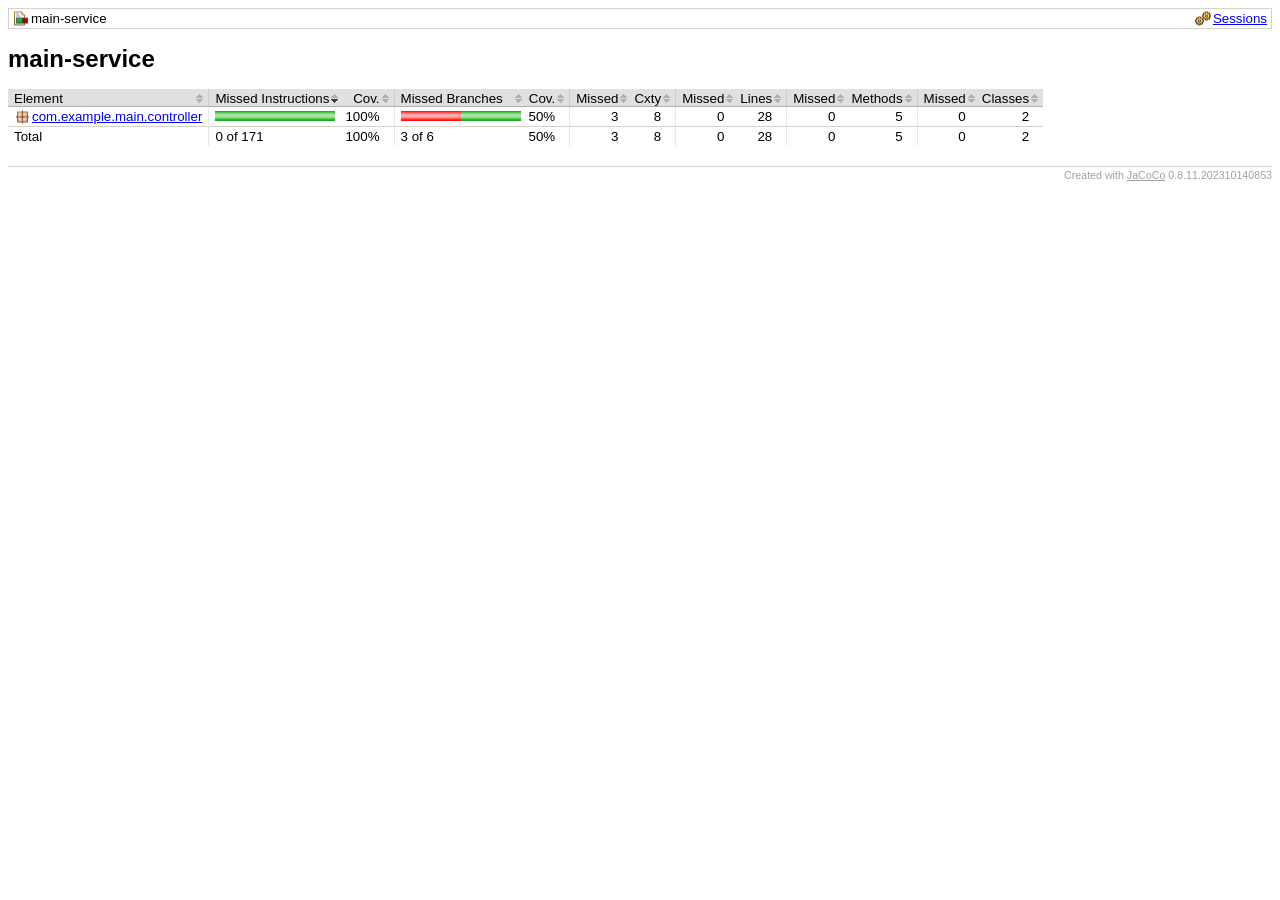
<file: target/site/jacoco/index.html>
<?xml version="1.0" encoding="UTF-8"?><!DOCTYPE html PUBLIC "-//W3C//DTD XHTML 1.0 Strict//EN" "http://www.w3.org/TR/xhtml1/DTD/xhtml1-strict.dtd"><html xmlns="http://www.w3.org/1999/xhtml" lang="en"><head><meta http-equiv="Content-Type" content="text/html;charset=UTF-8"/><link rel="stylesheet" href="jacoco-resources/report.css" type="text/css"/><link rel="shortcut icon" href="jacoco-resources/report.gif" type="image/gif"/><title>main-service</title><script type="text/javascript" src="jacoco-resources/sort.js"></script></head><body onload="initialSort(['breadcrumb', 'coveragetable'])"><div class="breadcrumb" id="breadcrumb"><span class="info"><a href="jacoco-sessions.html" class="el_session">Sessions</a></span><span class="el_report">main-service</span></div><h1>main-service</h1><table class="coverage" cellspacing="0" id="coveragetable"><thead><tr><td class="sortable" id="a" onclick="toggleSort(this)">Element</td><td class="down sortable bar" id="b" onclick="toggleSort(this)">Missed Instructions</td><td class="sortable ctr2" id="c" onclick="toggleSort(this)">Cov.</td><td class="sortable bar" id="d" onclick="toggleSort(this)">Missed Branches</td><td class="sortable ctr2" id="e" onclick="toggleSort(this)">Cov.</td><td class="sortable ctr1" id="f" onclick="toggleSort(this)">Missed</td><td class="sortable ctr2" id="g" onclick="toggleSort(this)">Cxty</td><td class="sortable ctr1" id="h" onclick="toggleSort(this)">Missed</td><td class="sortable ctr2" id="i" onclick="toggleSort(this)">Lines</td><td class="sortable ctr1" id="j" onclick="toggleSort(this)">Missed</td><td class="sortable ctr2" id="k" onclick="toggleSort(this)">Methods</td><td class="sortable ctr1" id="l" onclick="toggleSort(this)">Missed</td><td class="sortable ctr2" id="m" onclick="toggleSort(this)">Classes</td></tr></thead><tfoot><tr><td>Total</td><td class="bar">0 of 171</td><td class="ctr2">100%</td><td class="bar">3 of 6</td><td class="ctr2">50%</td><td class="ctr1">3</td><td class="ctr2">8</td><td class="ctr1">0</td><td class="ctr2">28</td><td class="ctr1">0</td><td class="ctr2">5</td><td class="ctr1">0</td><td class="ctr2">2</td></tr></tfoot><tbody><tr><td id="a0"><a href="com.example.main.controller/index.html" class="el_package">com.example.main.controller</a></td><td class="bar" id="b0"><img src="jacoco-resources/greenbar.gif" width="120" height="10" title="171" alt="171"/></td><td class="ctr2" id="c0">100%</td><td class="bar" id="d0"><img src="jacoco-resources/redbar.gif" width="60" height="10" title="3" alt="3"/><img src="jacoco-resources/greenbar.gif" width="60" height="10" title="3" alt="3"/></td><td class="ctr2" id="e0">50%</td><td class="ctr1" id="f0">3</td><td class="ctr2" id="g0">8</td><td class="ctr1" id="h0">0</td><td class="ctr2" id="i0">28</td><td class="ctr1" id="j0">0</td><td class="ctr2" id="k0">5</td><td class="ctr1" id="l0">0</td><td class="ctr2" id="m0">2</td></tr></tbody></table><div class="footer"><span class="right">Created with <a href="http://www.jacoco.org/jacoco">JaCoCo</a> 0.8.11.202310140853</span></div></body></html>
</file>
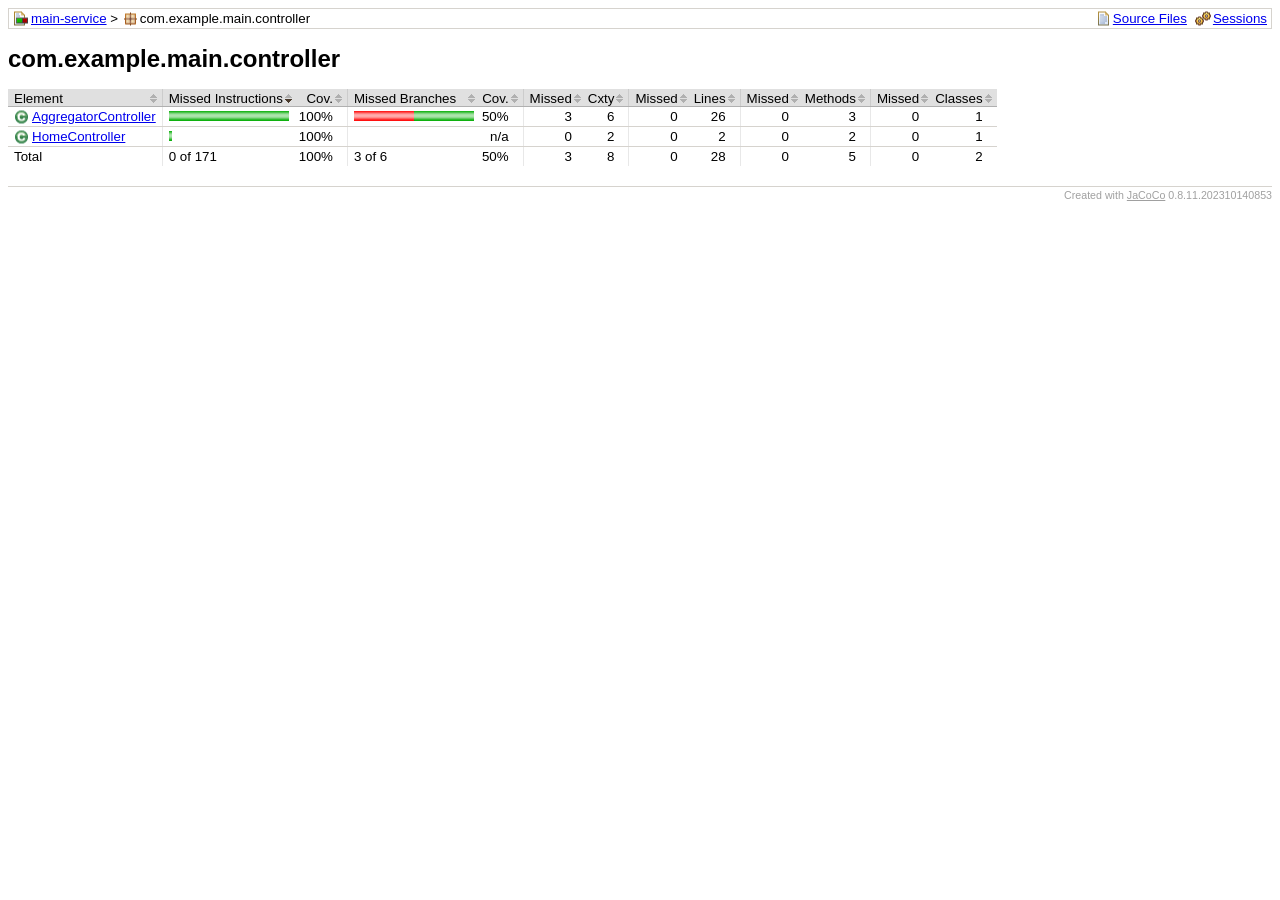
<file: target/site/jacoco/com.example.main.controller/index.html>
<?xml version="1.0" encoding="UTF-8"?><!DOCTYPE html PUBLIC "-//W3C//DTD XHTML 1.0 Strict//EN" "http://www.w3.org/TR/xhtml1/DTD/xhtml1-strict.dtd"><html xmlns="http://www.w3.org/1999/xhtml" lang="en"><head><meta http-equiv="Content-Type" content="text/html;charset=UTF-8"/><link rel="stylesheet" href="../jacoco-resources/report.css" type="text/css"/><link rel="shortcut icon" href="../jacoco-resources/report.gif" type="image/gif"/><title>com.example.main.controller</title><script type="text/javascript" src="../jacoco-resources/sort.js"></script></head><body onload="initialSort(['breadcrumb', 'coveragetable'])"><div class="breadcrumb" id="breadcrumb"><span class="info"><a href="index.source.html" class="el_source">Source Files</a><a href="../jacoco-sessions.html" class="el_session">Sessions</a></span><a href="../index.html" class="el_report">main-service</a> &gt; <span class="el_package">com.example.main.controller</span></div><h1>com.example.main.controller</h1><table class="coverage" cellspacing="0" id="coveragetable"><thead><tr><td class="sortable" id="a" onclick="toggleSort(this)">Element</td><td class="down sortable bar" id="b" onclick="toggleSort(this)">Missed Instructions</td><td class="sortable ctr2" id="c" onclick="toggleSort(this)">Cov.</td><td class="sortable bar" id="d" onclick="toggleSort(this)">Missed Branches</td><td class="sortable ctr2" id="e" onclick="toggleSort(this)">Cov.</td><td class="sortable ctr1" id="f" onclick="toggleSort(this)">Missed</td><td class="sortable ctr2" id="g" onclick="toggleSort(this)">Cxty</td><td class="sortable ctr1" id="h" onclick="toggleSort(this)">Missed</td><td class="sortable ctr2" id="i" onclick="toggleSort(this)">Lines</td><td class="sortable ctr1" id="j" onclick="toggleSort(this)">Missed</td><td class="sortable ctr2" id="k" onclick="toggleSort(this)">Methods</td><td class="sortable ctr1" id="l" onclick="toggleSort(this)">Missed</td><td class="sortable ctr2" id="m" onclick="toggleSort(this)">Classes</td></tr></thead><tfoot><tr><td>Total</td><td class="bar">0 of 171</td><td class="ctr2">100%</td><td class="bar">3 of 6</td><td class="ctr2">50%</td><td class="ctr1">3</td><td class="ctr2">8</td><td class="ctr1">0</td><td class="ctr2">28</td><td class="ctr1">0</td><td class="ctr2">5</td><td class="ctr1">0</td><td class="ctr2">2</td></tr></tfoot><tbody><tr><td id="a0"><a href="AggregatorController.html" class="el_class">AggregatorController</a></td><td class="bar" id="b0"><img src="../jacoco-resources/greenbar.gif" width="120" height="10" title="166" alt="166"/></td><td class="ctr2" id="c0">100%</td><td class="bar" id="d0"><img src="../jacoco-resources/redbar.gif" width="60" height="10" title="3" alt="3"/><img src="../jacoco-resources/greenbar.gif" width="60" height="10" title="3" alt="3"/></td><td class="ctr2" id="e0">50%</td><td class="ctr1" id="f0">3</td><td class="ctr2" id="g0">6</td><td class="ctr1" id="h0">0</td><td class="ctr2" id="i0">26</td><td class="ctr1" id="j0">0</td><td class="ctr2" id="k0">3</td><td class="ctr1" id="l0">0</td><td class="ctr2" id="m0">1</td></tr><tr><td id="a1"><a href="HomeController.html" class="el_class">HomeController</a></td><td class="bar" id="b1"><img src="../jacoco-resources/greenbar.gif" width="3" height="10" title="5" alt="5"/></td><td class="ctr2" id="c1">100%</td><td class="bar" id="d1"/><td class="ctr2" id="e1">n/a</td><td class="ctr1" id="f1">0</td><td class="ctr2" id="g1">2</td><td class="ctr1" id="h1">0</td><td class="ctr2" id="i1">2</td><td class="ctr1" id="j1">0</td><td class="ctr2" id="k1">2</td><td class="ctr1" id="l1">0</td><td class="ctr2" id="m1">1</td></tr></tbody></table><div class="footer"><span class="right">Created with <a href="http://www.jacoco.org/jacoco">JaCoCo</a> 0.8.11.202310140853</span></div></body></html>
</file>
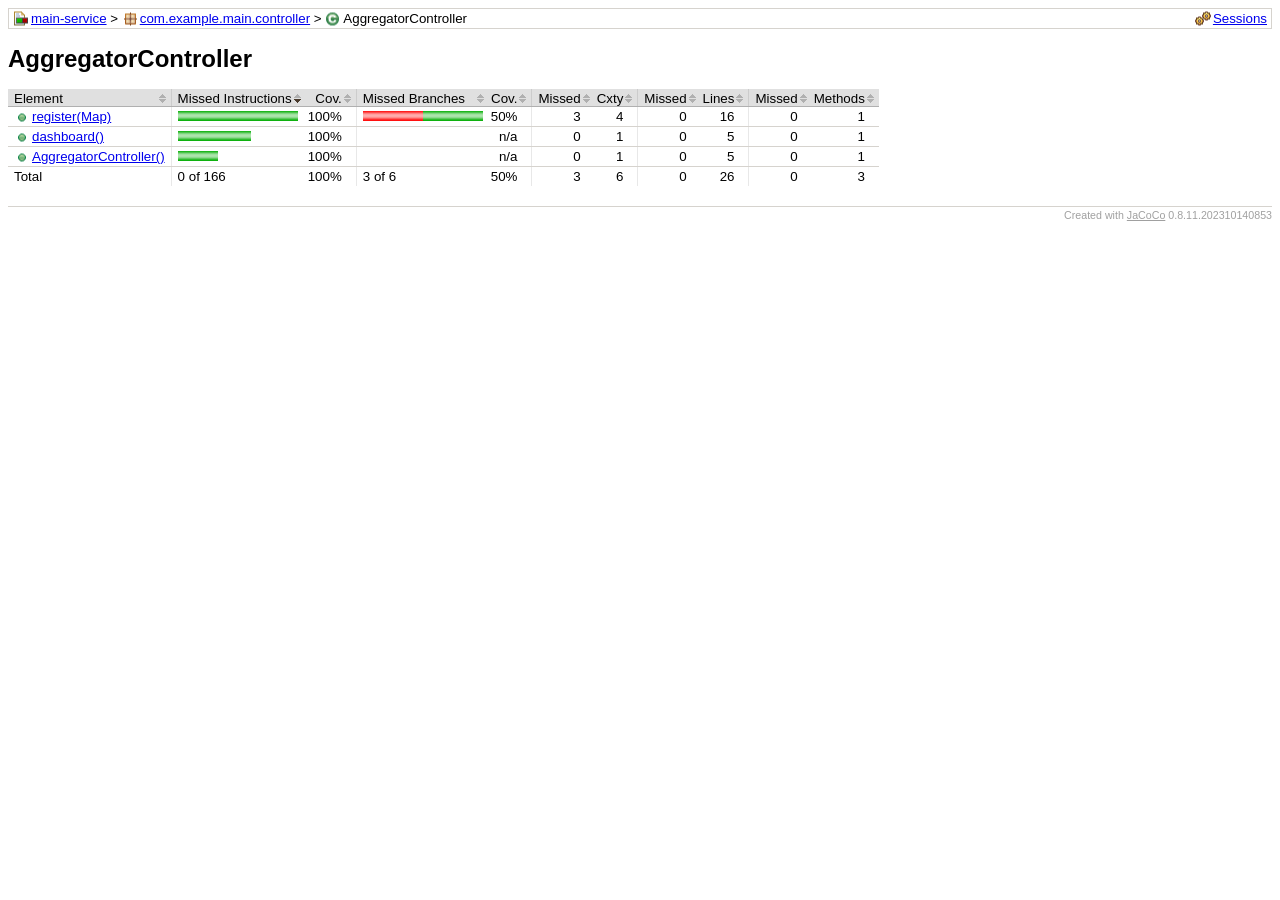
<file: target/site/jacoco/com.example.main.controller/AggregatorController.html>
<?xml version="1.0" encoding="UTF-8"?><!DOCTYPE html PUBLIC "-//W3C//DTD XHTML 1.0 Strict//EN" "http://www.w3.org/TR/xhtml1/DTD/xhtml1-strict.dtd"><html xmlns="http://www.w3.org/1999/xhtml" lang="en"><head><meta http-equiv="Content-Type" content="text/html;charset=UTF-8"/><link rel="stylesheet" href="../jacoco-resources/report.css" type="text/css"/><link rel="shortcut icon" href="../jacoco-resources/report.gif" type="image/gif"/><title>AggregatorController</title><script type="text/javascript" src="../jacoco-resources/sort.js"></script></head><body onload="initialSort(['breadcrumb'])"><div class="breadcrumb" id="breadcrumb"><span class="info"><a href="../jacoco-sessions.html" class="el_session">Sessions</a></span><a href="../index.html" class="el_report">main-service</a> &gt; <a href="index.html" class="el_package">com.example.main.controller</a> &gt; <span class="el_class">AggregatorController</span></div><h1>AggregatorController</h1><table class="coverage" cellspacing="0" id="coveragetable"><thead><tr><td class="sortable" id="a" onclick="toggleSort(this)">Element</td><td class="down sortable bar" id="b" onclick="toggleSort(this)">Missed Instructions</td><td class="sortable ctr2" id="c" onclick="toggleSort(this)">Cov.</td><td class="sortable bar" id="d" onclick="toggleSort(this)">Missed Branches</td><td class="sortable ctr2" id="e" onclick="toggleSort(this)">Cov.</td><td class="sortable ctr1" id="f" onclick="toggleSort(this)">Missed</td><td class="sortable ctr2" id="g" onclick="toggleSort(this)">Cxty</td><td class="sortable ctr1" id="h" onclick="toggleSort(this)">Missed</td><td class="sortable ctr2" id="i" onclick="toggleSort(this)">Lines</td><td class="sortable ctr1" id="j" onclick="toggleSort(this)">Missed</td><td class="sortable ctr2" id="k" onclick="toggleSort(this)">Methods</td></tr></thead><tfoot><tr><td>Total</td><td class="bar">0 of 166</td><td class="ctr2">100%</td><td class="bar">3 of 6</td><td class="ctr2">50%</td><td class="ctr1">3</td><td class="ctr2">6</td><td class="ctr1">0</td><td class="ctr2">26</td><td class="ctr1">0</td><td class="ctr2">3</td></tr></tfoot><tbody><tr><td id="a2"><a href="AggregatorController.java.html#L23" class="el_method">register(Map)</a></td><td class="bar" id="b0"><img src="../jacoco-resources/greenbar.gif" width="120" height="10" title="85" alt="85"/></td><td class="ctr2" id="c0">100%</td><td class="bar" id="d0"><img src="../jacoco-resources/redbar.gif" width="60" height="10" title="3" alt="3"/><img src="../jacoco-resources/greenbar.gif" width="60" height="10" title="3" alt="3"/></td><td class="ctr2" id="e0">50%</td><td class="ctr1" id="f0">3</td><td class="ctr2" id="g0">4</td><td class="ctr1" id="h0">0</td><td class="ctr2" id="i0">16</td><td class="ctr1" id="j0">0</td><td class="ctr2" id="k0">1</td></tr><tr><td id="a1"><a href="AggregatorController.java.html#L49" class="el_method">dashboard()</a></td><td class="bar" id="b1"><img src="../jacoco-resources/greenbar.gif" width="73" height="10" title="52" alt="52"/></td><td class="ctr2" id="c1">100%</td><td class="bar" id="d1"/><td class="ctr2" id="e1">n/a</td><td class="ctr1" id="f1">0</td><td class="ctr2" id="g1">1</td><td class="ctr1" id="h1">0</td><td class="ctr2" id="i1">5</td><td class="ctr1" id="j1">0</td><td class="ctr2" id="k1">1</td></tr><tr><td id="a0"><a href="AggregatorController.java.html#L12" class="el_method">AggregatorController()</a></td><td class="bar" id="b2"><img src="../jacoco-resources/greenbar.gif" width="40" height="10" title="29" alt="29"/></td><td class="ctr2" id="c2">100%</td><td class="bar" id="d2"/><td class="ctr2" id="e2">n/a</td><td class="ctr1" id="f2">0</td><td class="ctr2" id="g2">1</td><td class="ctr1" id="h2">0</td><td class="ctr2" id="i2">5</td><td class="ctr1" id="j2">0</td><td class="ctr2" id="k2">1</td></tr></tbody></table><div class="footer"><span class="right">Created with <a href="http://www.jacoco.org/jacoco">JaCoCo</a> 0.8.11.202310140853</span></div></body></html>
</file>
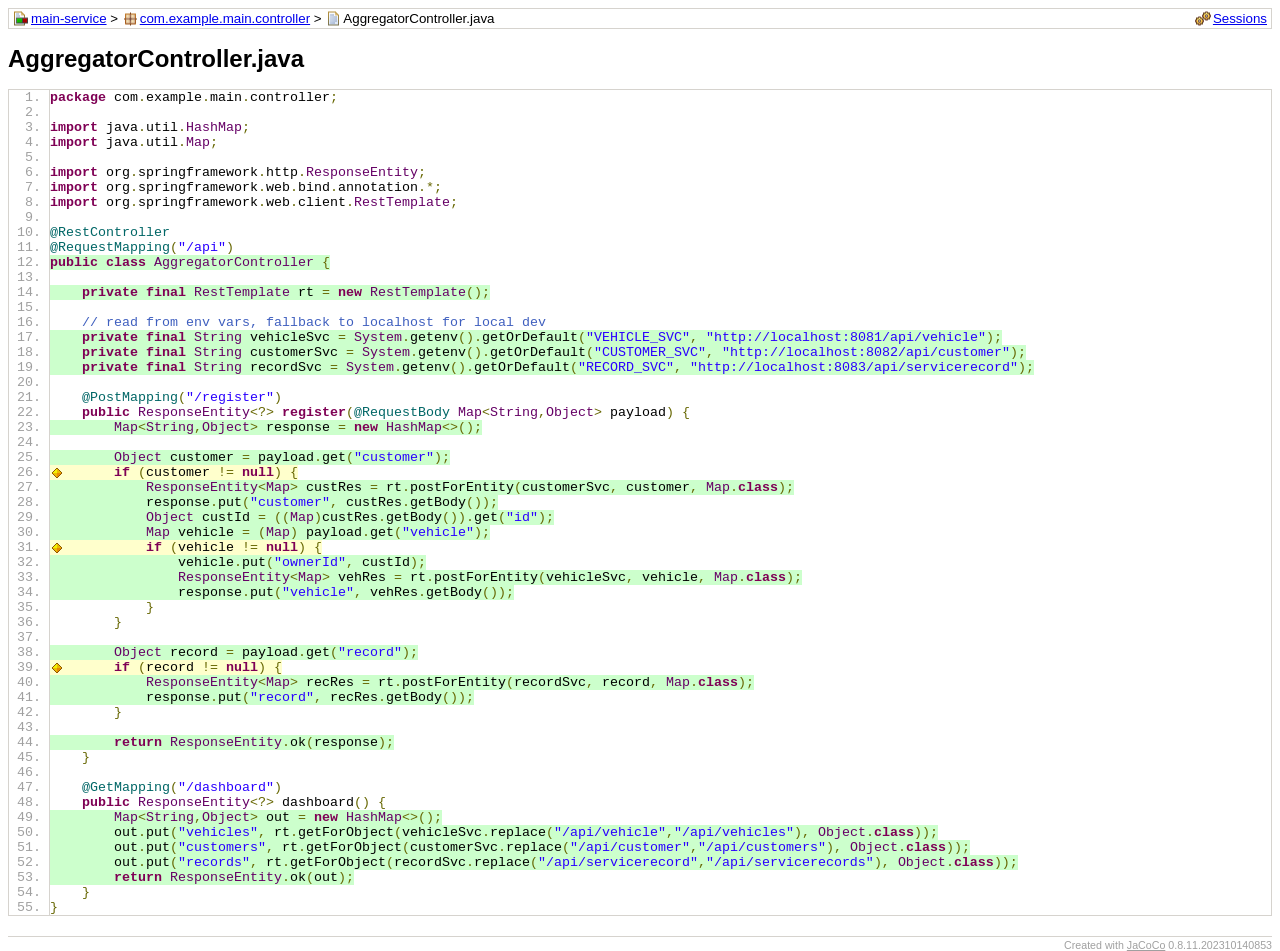
<file: target/site/jacoco/com.example.main.controller/AggregatorController.java.html>
<?xml version="1.0" encoding="UTF-8"?><!DOCTYPE html PUBLIC "-//W3C//DTD XHTML 1.0 Strict//EN" "http://www.w3.org/TR/xhtml1/DTD/xhtml1-strict.dtd"><html xmlns="http://www.w3.org/1999/xhtml" lang="en"><head><meta http-equiv="Content-Type" content="text/html;charset=UTF-8"/><link rel="stylesheet" href="../jacoco-resources/report.css" type="text/css"/><link rel="shortcut icon" href="../jacoco-resources/report.gif" type="image/gif"/><title>AggregatorController.java</title><link rel="stylesheet" href="../jacoco-resources/prettify.css" type="text/css"/><script type="text/javascript" src="../jacoco-resources/prettify.js"></script></head><body onload="window['PR_TAB_WIDTH']=4;prettyPrint()"><div class="breadcrumb" id="breadcrumb"><span class="info"><a href="../jacoco-sessions.html" class="el_session">Sessions</a></span><a href="../index.html" class="el_report">main-service</a> &gt; <a href="index.source.html" class="el_package">com.example.main.controller</a> &gt; <span class="el_source">AggregatorController.java</span></div><h1>AggregatorController.java</h1><pre class="source lang-java linenums">package com.example.main.controller;

import java.util.HashMap;
import java.util.Map;

import org.springframework.http.ResponseEntity;
import org.springframework.web.bind.annotation.*;
import org.springframework.web.client.RestTemplate;

@RestController
@RequestMapping(&quot;/api&quot;)
<span class="fc" id="L12">public class AggregatorController {</span>

<span class="fc" id="L14">    private final RestTemplate rt = new RestTemplate();</span>

    // read from env vars, fallback to localhost for local dev
<span class="fc" id="L17">    private final String vehicleSvc = System.getenv().getOrDefault(&quot;VEHICLE_SVC&quot;, &quot;http://localhost:8081/api/vehicle&quot;);</span>
<span class="fc" id="L18">    private final String customerSvc = System.getenv().getOrDefault(&quot;CUSTOMER_SVC&quot;, &quot;http://localhost:8082/api/customer&quot;);</span>
<span class="fc" id="L19">    private final String recordSvc = System.getenv().getOrDefault(&quot;RECORD_SVC&quot;, &quot;http://localhost:8083/api/servicerecord&quot;);</span>

    @PostMapping(&quot;/register&quot;)
    public ResponseEntity&lt;?&gt; register(@RequestBody Map&lt;String,Object&gt; payload) {
<span class="fc" id="L23">        Map&lt;String,Object&gt; response = new HashMap&lt;&gt;();</span>

<span class="fc" id="L25">        Object customer = payload.get(&quot;customer&quot;);</span>
<span class="pc bpc" id="L26" title="1 of 2 branches missed.">        if (customer != null) {</span>
<span class="fc" id="L27">            ResponseEntity&lt;Map&gt; custRes = rt.postForEntity(customerSvc, customer, Map.class);</span>
<span class="fc" id="L28">            response.put(&quot;customer&quot;, custRes.getBody());</span>
<span class="fc" id="L29">            Object custId = ((Map)custRes.getBody()).get(&quot;id&quot;);</span>
<span class="fc" id="L30">            Map vehicle = (Map) payload.get(&quot;vehicle&quot;);</span>
<span class="pc bpc" id="L31" title="1 of 2 branches missed.">            if (vehicle != null) {</span>
<span class="fc" id="L32">                vehicle.put(&quot;ownerId&quot;, custId);</span>
<span class="fc" id="L33">                ResponseEntity&lt;Map&gt; vehRes = rt.postForEntity(vehicleSvc, vehicle, Map.class);</span>
<span class="fc" id="L34">                response.put(&quot;vehicle&quot;, vehRes.getBody());</span>
            }
        }

<span class="fc" id="L38">        Object record = payload.get(&quot;record&quot;);</span>
<span class="pc bpc" id="L39" title="1 of 2 branches missed.">        if (record != null) {</span>
<span class="fc" id="L40">            ResponseEntity&lt;Map&gt; recRes = rt.postForEntity(recordSvc, record, Map.class);</span>
<span class="fc" id="L41">            response.put(&quot;record&quot;, recRes.getBody());</span>
        }

<span class="fc" id="L44">        return ResponseEntity.ok(response);</span>
    }

    @GetMapping(&quot;/dashboard&quot;)
    public ResponseEntity&lt;?&gt; dashboard() {
<span class="fc" id="L49">        Map&lt;String,Object&gt; out = new HashMap&lt;&gt;();</span>
<span class="fc" id="L50">        out.put(&quot;vehicles&quot;, rt.getForObject(vehicleSvc.replace(&quot;/api/vehicle&quot;,&quot;/api/vehicles&quot;), Object.class));</span>
<span class="fc" id="L51">        out.put(&quot;customers&quot;, rt.getForObject(customerSvc.replace(&quot;/api/customer&quot;,&quot;/api/customers&quot;), Object.class));</span>
<span class="fc" id="L52">        out.put(&quot;records&quot;, rt.getForObject(recordSvc.replace(&quot;/api/servicerecord&quot;,&quot;/api/servicerecords&quot;), Object.class));</span>
<span class="fc" id="L53">        return ResponseEntity.ok(out);</span>
    }
}
</pre><div class="footer"><span class="right">Created with <a href="http://www.jacoco.org/jacoco">JaCoCo</a> 0.8.11.202310140853</span></div></body></html>
</file>
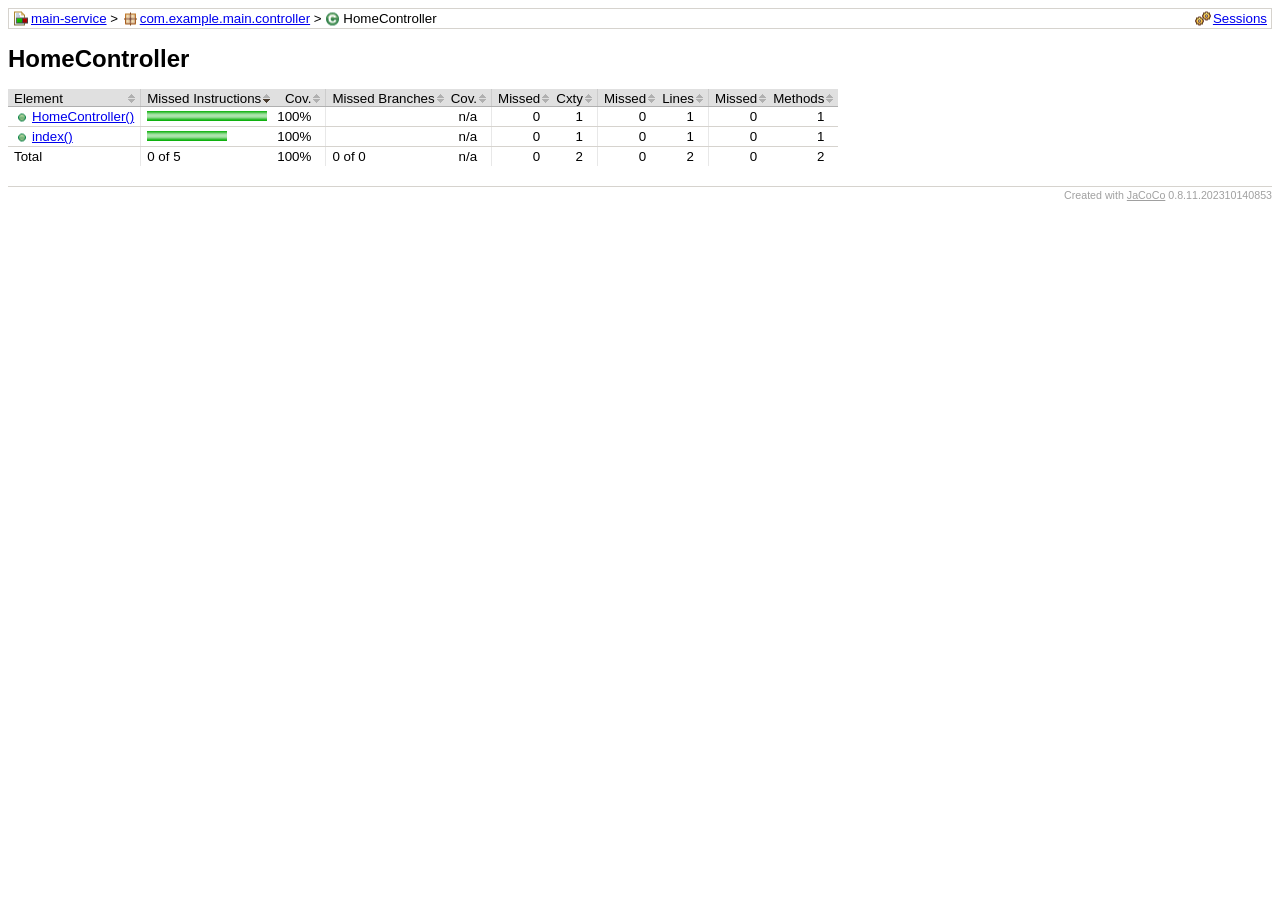
<file: target/site/jacoco/com.example.main.controller/HomeController.html>
<?xml version="1.0" encoding="UTF-8"?><!DOCTYPE html PUBLIC "-//W3C//DTD XHTML 1.0 Strict//EN" "http://www.w3.org/TR/xhtml1/DTD/xhtml1-strict.dtd"><html xmlns="http://www.w3.org/1999/xhtml" lang="en"><head><meta http-equiv="Content-Type" content="text/html;charset=UTF-8"/><link rel="stylesheet" href="../jacoco-resources/report.css" type="text/css"/><link rel="shortcut icon" href="../jacoco-resources/report.gif" type="image/gif"/><title>HomeController</title><script type="text/javascript" src="../jacoco-resources/sort.js"></script></head><body onload="initialSort(['breadcrumb'])"><div class="breadcrumb" id="breadcrumb"><span class="info"><a href="../jacoco-sessions.html" class="el_session">Sessions</a></span><a href="../index.html" class="el_report">main-service</a> &gt; <a href="index.html" class="el_package">com.example.main.controller</a> &gt; <span class="el_class">HomeController</span></div><h1>HomeController</h1><table class="coverage" cellspacing="0" id="coveragetable"><thead><tr><td class="sortable" id="a" onclick="toggleSort(this)">Element</td><td class="down sortable bar" id="b" onclick="toggleSort(this)">Missed Instructions</td><td class="sortable ctr2" id="c" onclick="toggleSort(this)">Cov.</td><td class="sortable bar" id="d" onclick="toggleSort(this)">Missed Branches</td><td class="sortable ctr2" id="e" onclick="toggleSort(this)">Cov.</td><td class="sortable ctr1" id="f" onclick="toggleSort(this)">Missed</td><td class="sortable ctr2" id="g" onclick="toggleSort(this)">Cxty</td><td class="sortable ctr1" id="h" onclick="toggleSort(this)">Missed</td><td class="sortable ctr2" id="i" onclick="toggleSort(this)">Lines</td><td class="sortable ctr1" id="j" onclick="toggleSort(this)">Missed</td><td class="sortable ctr2" id="k" onclick="toggleSort(this)">Methods</td></tr></thead><tfoot><tr><td>Total</td><td class="bar">0 of 5</td><td class="ctr2">100%</td><td class="bar">0 of 0</td><td class="ctr2">n/a</td><td class="ctr1">0</td><td class="ctr2">2</td><td class="ctr1">0</td><td class="ctr2">2</td><td class="ctr1">0</td><td class="ctr2">2</td></tr></tfoot><tbody><tr><td id="a0"><a href="HomeController.java.html#L7" class="el_method">HomeController()</a></td><td class="bar" id="b0"><img src="../jacoco-resources/greenbar.gif" width="120" height="10" title="3" alt="3"/></td><td class="ctr2" id="c0">100%</td><td class="bar" id="d0"/><td class="ctr2" id="e0">n/a</td><td class="ctr1" id="f0">0</td><td class="ctr2" id="g0">1</td><td class="ctr1" id="h0">0</td><td class="ctr2" id="i0">1</td><td class="ctr1" id="j0">0</td><td class="ctr2" id="k0">1</td></tr><tr><td id="a1"><a href="HomeController.java.html#L12" class="el_method">index()</a></td><td class="bar" id="b1"><img src="../jacoco-resources/greenbar.gif" width="80" height="10" title="2" alt="2"/></td><td class="ctr2" id="c1">100%</td><td class="bar" id="d1"/><td class="ctr2" id="e1">n/a</td><td class="ctr1" id="f1">0</td><td class="ctr2" id="g1">1</td><td class="ctr1" id="h1">0</td><td class="ctr2" id="i1">1</td><td class="ctr1" id="j1">0</td><td class="ctr2" id="k1">1</td></tr></tbody></table><div class="footer"><span class="right">Created with <a href="http://www.jacoco.org/jacoco">JaCoCo</a> 0.8.11.202310140853</span></div></body></html>
</file>
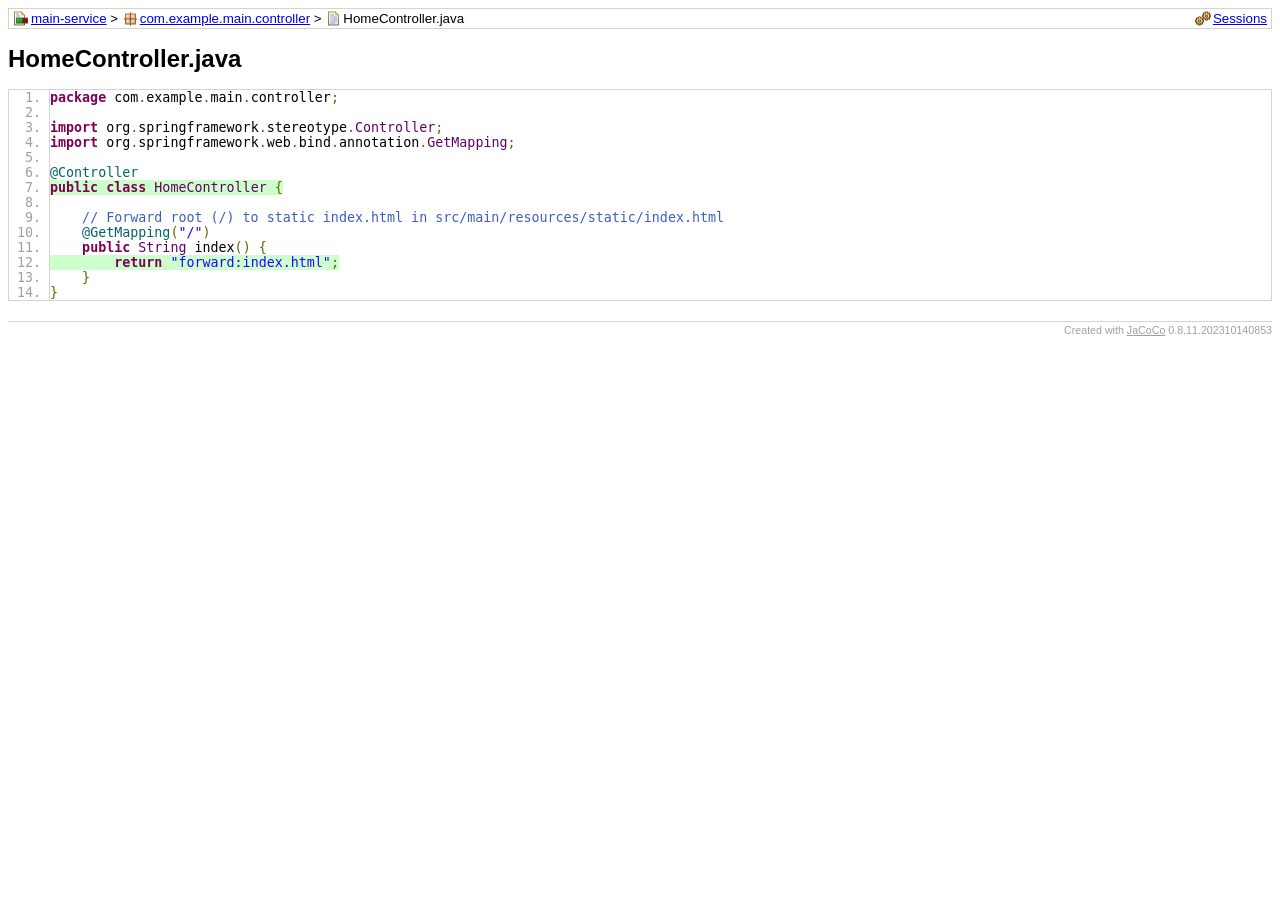
<file: target/site/jacoco/com.example.main.controller/HomeController.java.html>
<?xml version="1.0" encoding="UTF-8"?><!DOCTYPE html PUBLIC "-//W3C//DTD XHTML 1.0 Strict//EN" "http://www.w3.org/TR/xhtml1/DTD/xhtml1-strict.dtd"><html xmlns="http://www.w3.org/1999/xhtml" lang="en"><head><meta http-equiv="Content-Type" content="text/html;charset=UTF-8"/><link rel="stylesheet" href="../jacoco-resources/report.css" type="text/css"/><link rel="shortcut icon" href="../jacoco-resources/report.gif" type="image/gif"/><title>HomeController.java</title><link rel="stylesheet" href="../jacoco-resources/prettify.css" type="text/css"/><script type="text/javascript" src="../jacoco-resources/prettify.js"></script></head><body onload="window['PR_TAB_WIDTH']=4;prettyPrint()"><div class="breadcrumb" id="breadcrumb"><span class="info"><a href="../jacoco-sessions.html" class="el_session">Sessions</a></span><a href="../index.html" class="el_report">main-service</a> &gt; <a href="index.source.html" class="el_package">com.example.main.controller</a> &gt; <span class="el_source">HomeController.java</span></div><h1>HomeController.java</h1><pre class="source lang-java linenums">package com.example.main.controller;

import org.springframework.stereotype.Controller;
import org.springframework.web.bind.annotation.GetMapping;

@Controller
<span class="fc" id="L7">public class HomeController {</span>

    // Forward root (/) to static index.html in src/main/resources/static/index.html
    @GetMapping(&quot;/&quot;)
    public String index() {
<span class="fc" id="L12">        return &quot;forward:index.html&quot;;</span>
    }
}
</pre><div class="footer"><span class="right">Created with <a href="http://www.jacoco.org/jacoco">JaCoCo</a> 0.8.11.202310140853</span></div></body></html>
</file>
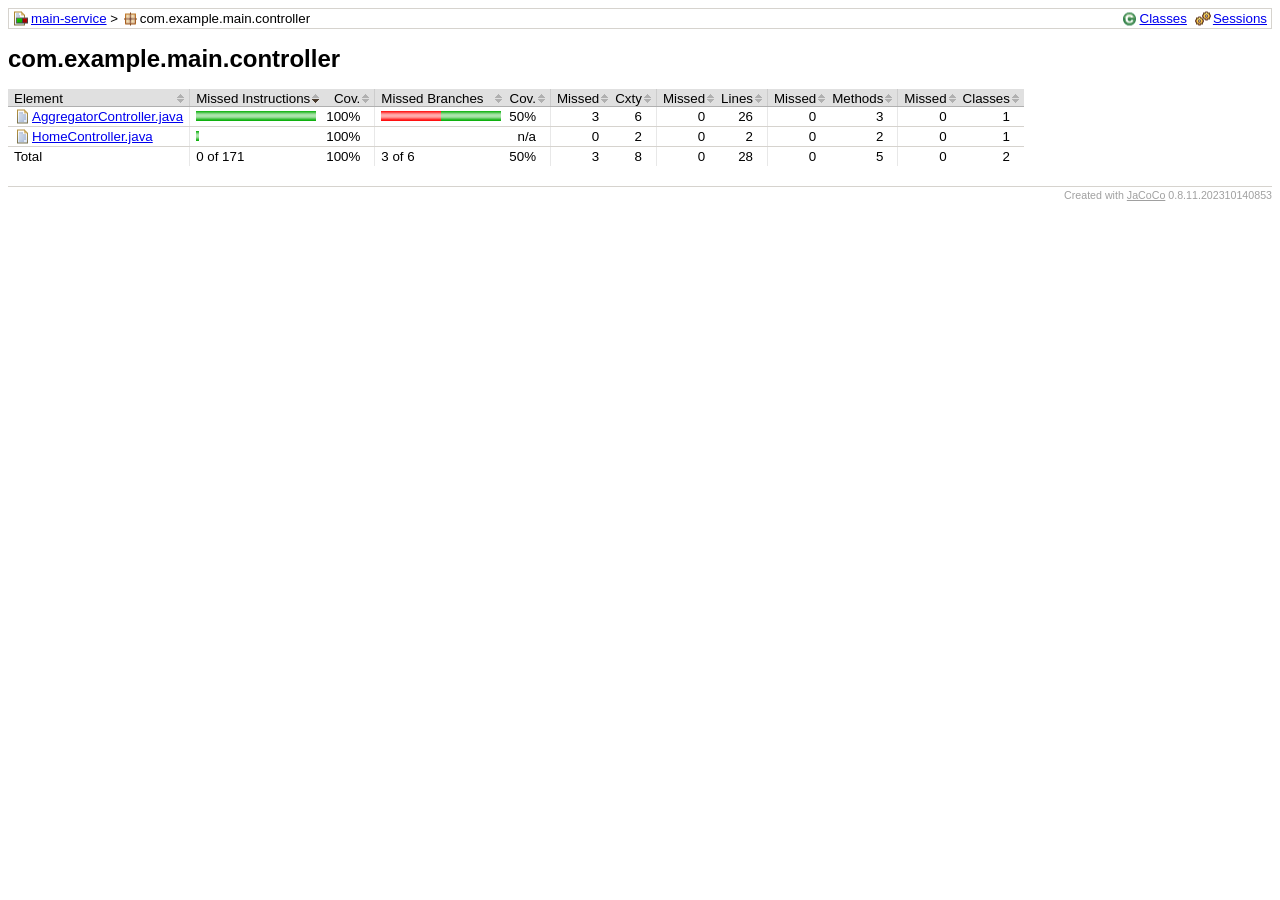
<file: target/site/jacoco/com.example.main.controller/index.source.html>
<?xml version="1.0" encoding="UTF-8"?><!DOCTYPE html PUBLIC "-//W3C//DTD XHTML 1.0 Strict//EN" "http://www.w3.org/TR/xhtml1/DTD/xhtml1-strict.dtd"><html xmlns="http://www.w3.org/1999/xhtml" lang="en"><head><meta http-equiv="Content-Type" content="text/html;charset=UTF-8"/><link rel="stylesheet" href="../jacoco-resources/report.css" type="text/css"/><link rel="shortcut icon" href="../jacoco-resources/report.gif" type="image/gif"/><title>com.example.main.controller</title><script type="text/javascript" src="../jacoco-resources/sort.js"></script></head><body onload="initialSort(['breadcrumb', 'coveragetable'])"><div class="breadcrumb" id="breadcrumb"><span class="info"><a href="index.html" class="el_class">Classes</a><a href="../jacoco-sessions.html" class="el_session">Sessions</a></span><a href="../index.html" class="el_report">main-service</a> &gt; <span class="el_package">com.example.main.controller</span></div><h1>com.example.main.controller</h1><table class="coverage" cellspacing="0" id="coveragetable"><thead><tr><td class="sortable" id="a" onclick="toggleSort(this)">Element</td><td class="down sortable bar" id="b" onclick="toggleSort(this)">Missed Instructions</td><td class="sortable ctr2" id="c" onclick="toggleSort(this)">Cov.</td><td class="sortable bar" id="d" onclick="toggleSort(this)">Missed Branches</td><td class="sortable ctr2" id="e" onclick="toggleSort(this)">Cov.</td><td class="sortable ctr1" id="f" onclick="toggleSort(this)">Missed</td><td class="sortable ctr2" id="g" onclick="toggleSort(this)">Cxty</td><td class="sortable ctr1" id="h" onclick="toggleSort(this)">Missed</td><td class="sortable ctr2" id="i" onclick="toggleSort(this)">Lines</td><td class="sortable ctr1" id="j" onclick="toggleSort(this)">Missed</td><td class="sortable ctr2" id="k" onclick="toggleSort(this)">Methods</td><td class="sortable ctr1" id="l" onclick="toggleSort(this)">Missed</td><td class="sortable ctr2" id="m" onclick="toggleSort(this)">Classes</td></tr></thead><tfoot><tr><td>Total</td><td class="bar">0 of 171</td><td class="ctr2">100%</td><td class="bar">3 of 6</td><td class="ctr2">50%</td><td class="ctr1">3</td><td class="ctr2">8</td><td class="ctr1">0</td><td class="ctr2">28</td><td class="ctr1">0</td><td class="ctr2">5</td><td class="ctr1">0</td><td class="ctr2">2</td></tr></tfoot><tbody><tr><td id="a0"><a href="AggregatorController.java.html" class="el_source">AggregatorController.java</a></td><td class="bar" id="b0"><img src="../jacoco-resources/greenbar.gif" width="120" height="10" title="166" alt="166"/></td><td class="ctr2" id="c0">100%</td><td class="bar" id="d0"><img src="../jacoco-resources/redbar.gif" width="60" height="10" title="3" alt="3"/><img src="../jacoco-resources/greenbar.gif" width="60" height="10" title="3" alt="3"/></td><td class="ctr2" id="e0">50%</td><td class="ctr1" id="f0">3</td><td class="ctr2" id="g0">6</td><td class="ctr1" id="h0">0</td><td class="ctr2" id="i0">26</td><td class="ctr1" id="j0">0</td><td class="ctr2" id="k0">3</td><td class="ctr1" id="l0">0</td><td class="ctr2" id="m0">1</td></tr><tr><td id="a1"><a href="HomeController.java.html" class="el_source">HomeController.java</a></td><td class="bar" id="b1"><img src="../jacoco-resources/greenbar.gif" width="3" height="10" title="5" alt="5"/></td><td class="ctr2" id="c1">100%</td><td class="bar" id="d1"/><td class="ctr2" id="e1">n/a</td><td class="ctr1" id="f1">0</td><td class="ctr2" id="g1">2</td><td class="ctr1" id="h1">0</td><td class="ctr2" id="i1">2</td><td class="ctr1" id="j1">0</td><td class="ctr2" id="k1">2</td><td class="ctr1" id="l1">0</td><td class="ctr2" id="m1">1</td></tr></tbody></table><div class="footer"><span class="right">Created with <a href="http://www.jacoco.org/jacoco">JaCoCo</a> 0.8.11.202310140853</span></div></body></html>
</file>
<file: target/site/jacoco/jacoco-resources/report.css>
body, td {
  font-family:sans-serif;
  font-size:10pt;
}

h1 {
  font-weight:bold;
  font-size:18pt;
}

.breadcrumb {
  border:#d6d3ce 1px solid;
  padding:2px 4px 2px 4px;
}

.breadcrumb .info {
  float:right;
}

.breadcrumb .info a {
  margin-left:8px;
}

.el_report {
  padding-left:18px;
  background-image:url(report.gif);
  background-position:left center;
  background-repeat:no-repeat;
}

.el_group {
  padding-left:18px;
  background-image:url(group.gif);
  background-position:left center;
  background-repeat:no-repeat;
}

.el_bundle {
  padding-left:18px;
  background-image:url(bundle.gif);
  background-position:left center;
  background-repeat:no-repeat;
}

.el_package {
  padding-left:18px;
  background-image:url(package.gif);
  background-position:left center;
  background-repeat:no-repeat;
}

.el_class {
  padding-left:18px;
  background-image:url(class.gif);
  background-position:left center;
  background-repeat:no-repeat;
}

.el_source {
  padding-left:18px;
  background-image:url(source.gif);
  background-position:left center;
  background-repeat:no-repeat;
}

.el_method {
  padding-left:18px;
  background-image:url(method.gif);
  background-position:left center;
  background-repeat:no-repeat;
}

.el_session {
  padding-left:18px;
  background-image:url(session.gif);
  background-position:left center;
  background-repeat:no-repeat;
}

pre.source {
  border:#d6d3ce 1px solid;
  font-family:monospace;
}

pre.source ol {
  margin-bottom: 0px;
  margin-top: 0px;
}

pre.source li {
  border-left: 1px solid #D6D3CE;
  color: #A0A0A0;
  padding-left: 0px;
}

pre.source span.fc {
  background-color:#ccffcc;
}

pre.source span.nc {
  background-color:#ffaaaa;
}

pre.source span.pc {
  background-color:#ffffcc;
}

pre.source span.bfc {
  background-image: url(branchfc.gif);
  background-repeat: no-repeat;
  background-position: 2px center;
}

pre.source span.bfc:hover {
  background-color:#80ff80;
}

pre.source span.bnc {
  background-image: url(branchnc.gif);
  background-repeat: no-repeat;
  background-position: 2px center;
}

pre.source span.bnc:hover {
  background-color:#ff8080;
}

pre.source span.bpc {
  background-image: url(branchpc.gif);
  background-repeat: no-repeat;
  background-position: 2px center;
}

pre.source span.bpc:hover {
  background-color:#ffff80;
}

table.coverage {
  empty-cells:show;
  border-collapse:collapse;
}

table.coverage thead {
  background-color:#e0e0e0;
}

table.coverage thead td {
  white-space:nowrap;
  padding:2px 14px 0px 6px;
  border-bottom:#b0b0b0 1px solid;
}

table.coverage thead td.bar {
  border-left:#cccccc 1px solid;
}

table.coverage thead td.ctr1 {
  text-align:right;
  border-left:#cccccc 1px solid;
}

table.coverage thead td.ctr2 {
  text-align:right;
  padding-left:2px;
}

table.coverage thead td.sortable {
  cursor:pointer;
  background-image:url(sort.gif);
  background-position:right center;
  background-repeat:no-repeat;
}

table.coverage thead td.up {
  background-image:url(up.gif);
}

table.coverage thead td.down {
  background-image:url(down.gif);
}

table.coverage tbody td {
  white-space:nowrap;
  padding:2px 6px 2px 6px;
  border-bottom:#d6d3ce 1px solid;
}

table.coverage tbody tr:hover {
  background: #f0f0d0 !important;
}

table.coverage tbody td.bar {
  border-left:#e8e8e8 1px solid;
}

table.coverage tbody td.ctr1 {
  text-align:right;
  padding-right:14px;
  border-left:#e8e8e8 1px solid;
}

table.coverage tbody td.ctr2 {
  text-align:right;
  padding-right:14px;
  padding-left:2px;
}

table.coverage tfoot td {
  white-space:nowrap;
  padding:2px 6px 2px 6px;
}

table.coverage tfoot td.bar {
  border-left:#e8e8e8 1px solid;
}

table.coverage tfoot td.ctr1 {
  text-align:right;
  padding-right:14px;
  border-left:#e8e8e8 1px solid;
}

table.coverage tfoot td.ctr2 {
  text-align:right;
  padding-right:14px;
  padding-left:2px;
}

.footer {
  margin-top:20px;
  border-top:#d6d3ce 1px solid;
  padding-top:2px;
  font-size:8pt;
  color:#a0a0a0;
}

.footer a {
  color:#a0a0a0;
}

.right {
  float:right;
}
</file>
<file: target/site/jacoco/jacoco-resources/prettify.css>
/* Pretty printing styles. Used with prettify.js. */

.str { color: #2A00FF; }
.kwd { color: #7F0055; font-weight:bold; }
.com { color: #3F5FBF; }
.typ { color: #606; }
.lit { color: #066; }
.pun { color: #660; }
.pln { color: #000; }
.tag { color: #008; }
.atn { color: #606; }
.atv { color: #080; }
.dec { color: #606; }
</file>
